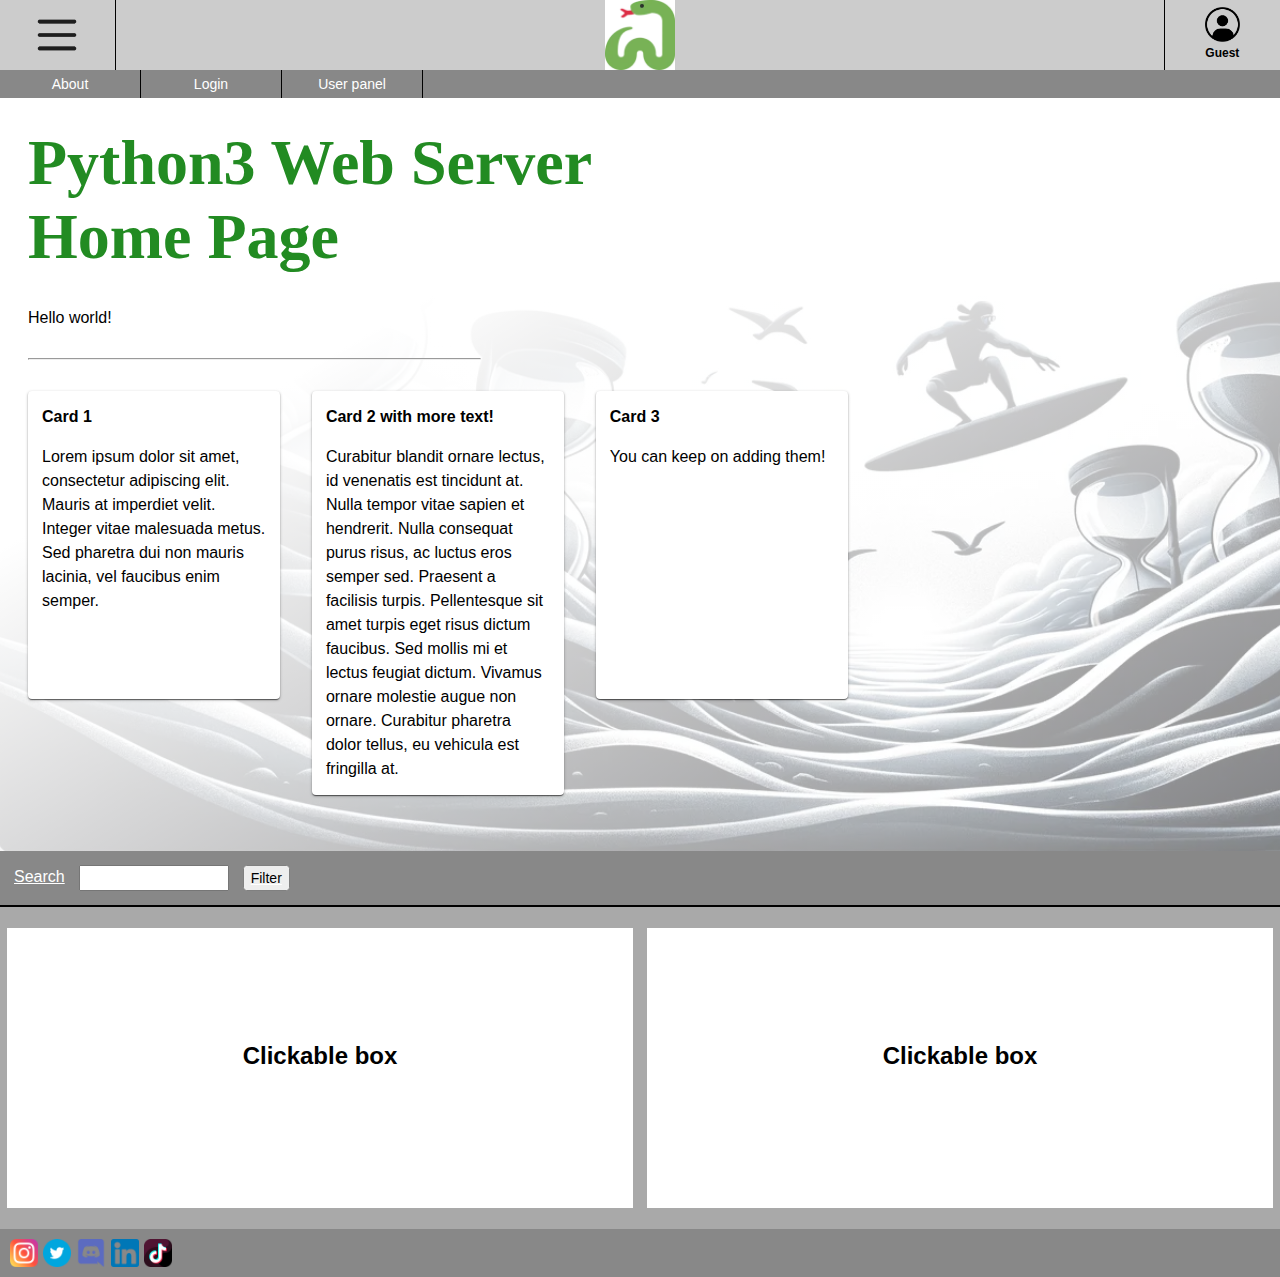
<file: view/index.html>
<!DOCTYPE html>
<html lang="en-US">
	<head>
		<meta charset="utf-8">
		<meta name="viewport" content="width=device-width, initial-scale=1">		
		<link href="style.css" rel="stylesheet" type="text/css">
		
		<script src="//ajax.googleapis.com/ajax/libs/jquery/1.10.2/jquery.min.js"></script>
		<script src="includeHTML.js"></script>
		
		<title>Py3Server Home</title>
		
	</head>

	<body>	
		<div id="HomeContainer">

			<div data-include="header"></div>

			<div id="HomeCarousel">
				<ul class="horizontalListCarousel">
					<li>
						<h1>Python3 Web Server</br>Home Page</h1>
						<p>Hello world!</p>
						<hr>
					</li>
				</ul>
				<ul class="horizontalList" style="display:block;">
					<li>
						<article class="carouselArticle">
							<h3>Card 1</h3>
							<p>
								Lorem ipsum dolor sit amet, consectetur adipiscing elit. Mauris at imperdiet velit. 
								Integer vitae malesuada metus. Sed pharetra dui non mauris lacinia, vel faucibus enim 
								semper.
							</p>
						</article>
					</li>
					<li>
						<article class="carouselArticle">
							<h3>Card 2 with more text!</h3>
							<p>
								Curabitur blandit ornare lectus, id venenatis est tincidunt at. Nulla tempor vitae sapien 
								et hendrerit. Nulla consequat purus risus, ac luctus eros semper sed. Praesent a facilisis 
								turpis. Pellentesque sit amet turpis eget risus dictum faucibus. Sed mollis mi et lectus 
								feugiat dictum. Vivamus ornare molestie augue non ornare. Curabitur pharetra dolor tellus, 
								eu vehicula est fringilla at.
							</p>
						</article>								
					</li>
					<li>
						<article class="carouselArticle">
							<h3>Card 3</h3>
							<p>
								You can keep on adding them!
							</p>
						</article>
					</li>					
				</ul>
			</div>
			
			<div id="EventFilterBar">
				<ul class="horizontalList">
					<li>
						<p>Search</p>
					</li>
					<li>
						<form onSubmit=submitEventSearchFilter;>
							<input type="text"/>
						</form>
					</li>
					<li>
						<button>Filter</button>
					</li>
				</ul>
			</div>
			<div id="HomeMainContentStream">
				<ul class="verticalList">								
					<li style="background-image: linear-gradient(to left, rgba(255,255,255,0.7),
					  rgba(255,255,255,0.7) 100%), url(''); background-size: cover;">
						<a>
							<div>
								<h2>Clickable box</h2>
							</div>
						</a>
					</li>
					<li style="background-image: linear-gradient(to left, rgba(255,255,255,0.7),
					  rgba(255,255,255,0.7) 100%), url(''); background-size: cover;">
						<a>
							<div>
								<h2>Clickable box</h2>
							</div>
						</a>
					</li>
				</ul>
			</div>
		</div>
	</body>

	<div data-include="footer"></div>

</html>
</file>
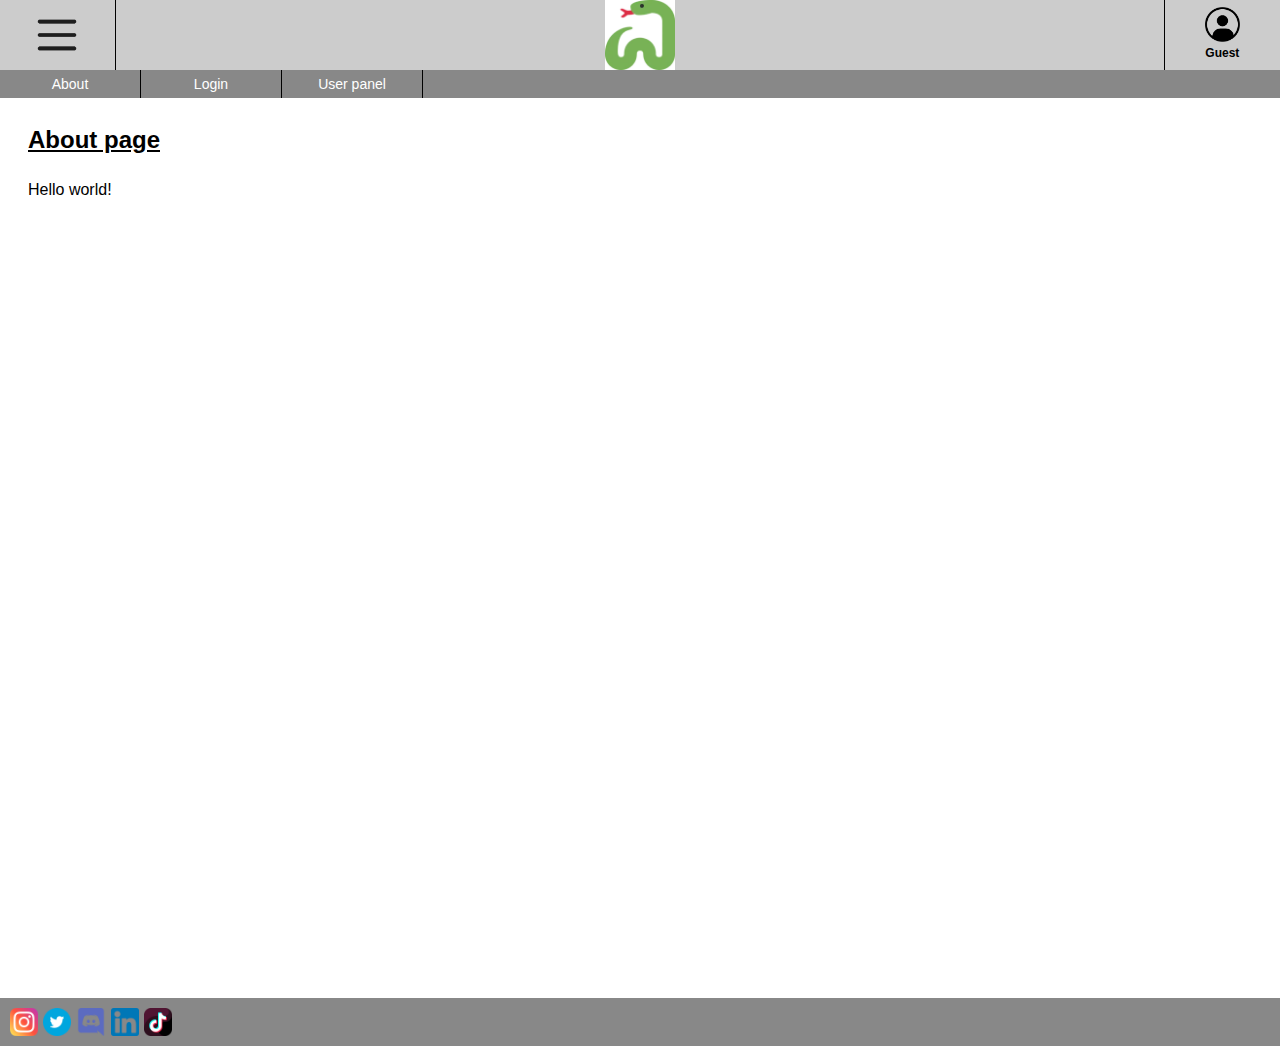
<file: view/about.html>
<!DOCTYPE html>
<html lang="en-US">
	<head>
		<meta charset="utf-8">
		<meta name="viewport" content="width=device-width, initial-scale=1">		
		<link href="style.css" rel="stylesheet" type="text/css">
		
		<script src="//ajax.googleapis.com/ajax/libs/jquery/1.10.2/jquery.min.js"></script>
		<script src="includeHTML.js"></script>		
		
		<title>About</title>
		
	</head>

	<body>	
		<div id="HomeContainer">

			<div data-include="header"></div>

			<!-- Tassy dance event page -->			
			<div id="MainContent">
				<div id="MainContainer">
					<u><h2>About page</h2></u>
					<p>Hello world!</p>
				</div>
			</div>



		</div>
	</body>

	<div data-include="footer"></div>

</html>
</file>
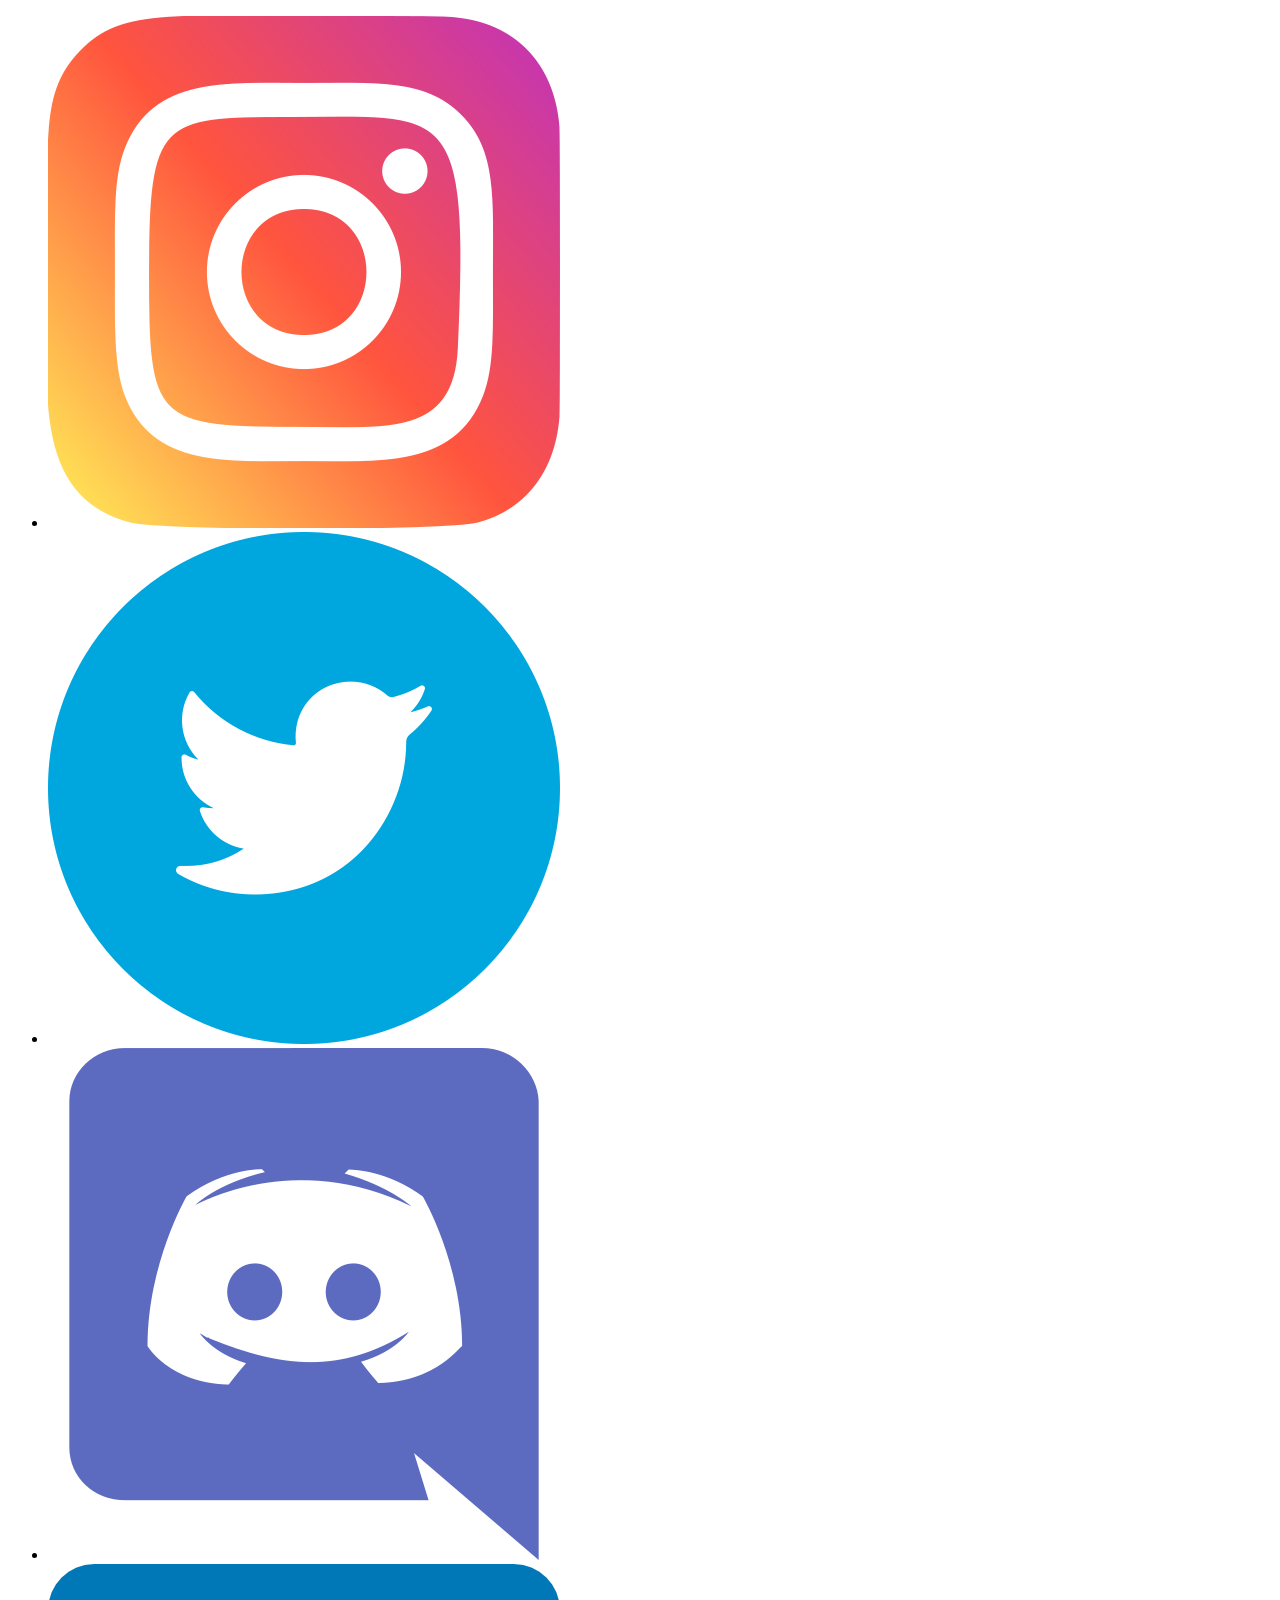
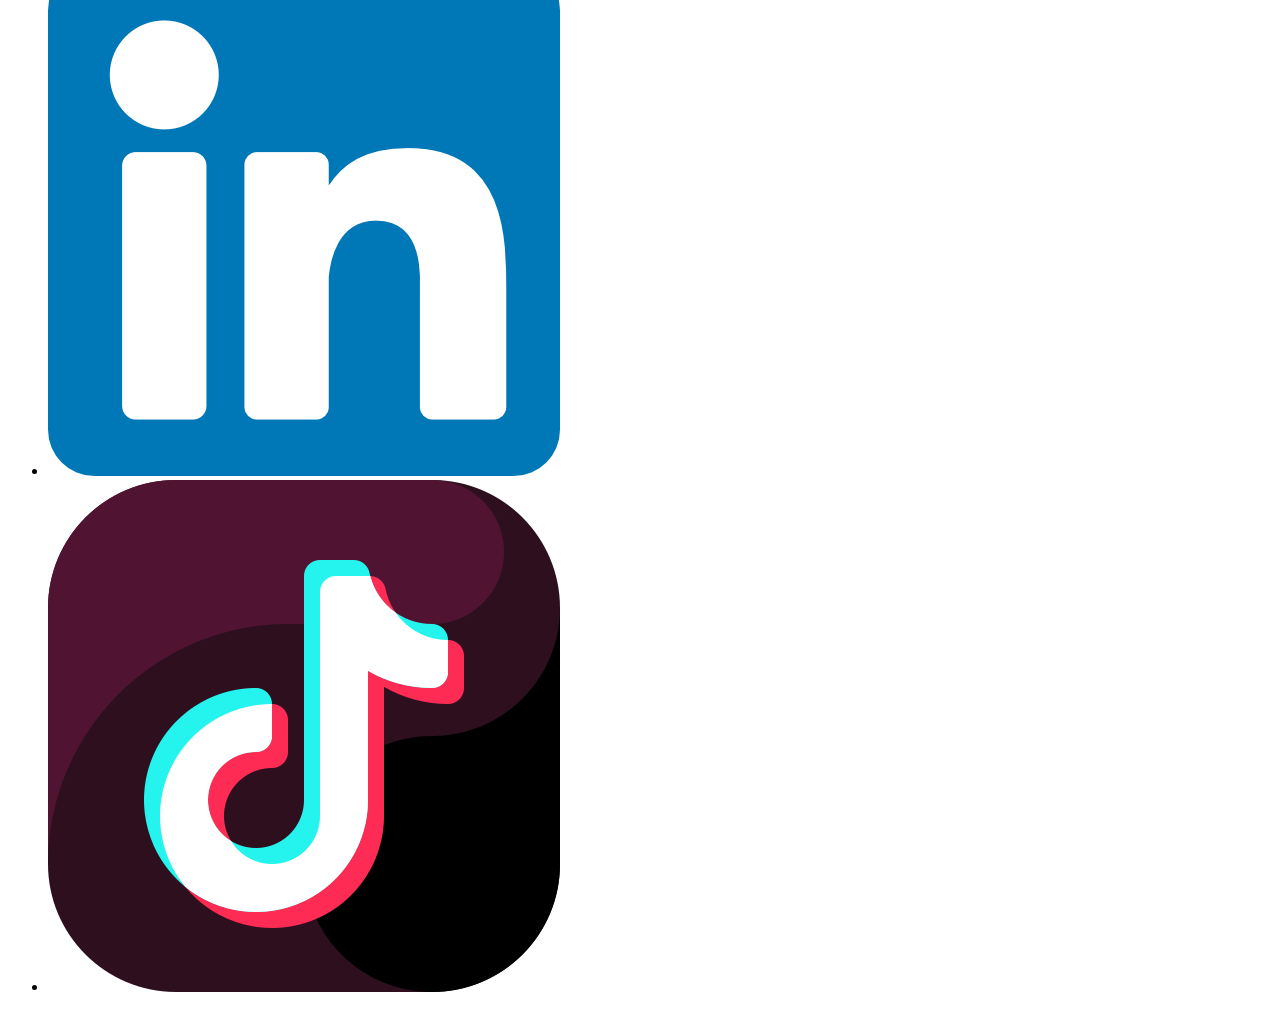
<file: view/footer.html>
<!DOCTYPE html>
<html lang="en-US">
	<footer>
		<ul>
			<li>
				<a>
					<img src="assets/instagram.png"/>
				</a>
			</li>
			<li>
				<a>
					<img src="assets/twitter.png"/>
				</a>
			</li>
			<li>
				<a>
					<img src="assets/discord.png"/>
				</a>
			</li>
			<li>
				<a>
					<img src="assets/linkedin.png"/>
				</a>
			</li>
			<li>
				<a>
					<img src="assets/tiktok.png"/>
				</a>
			</li>
		</ul>
	</footer>

</html>
</file>
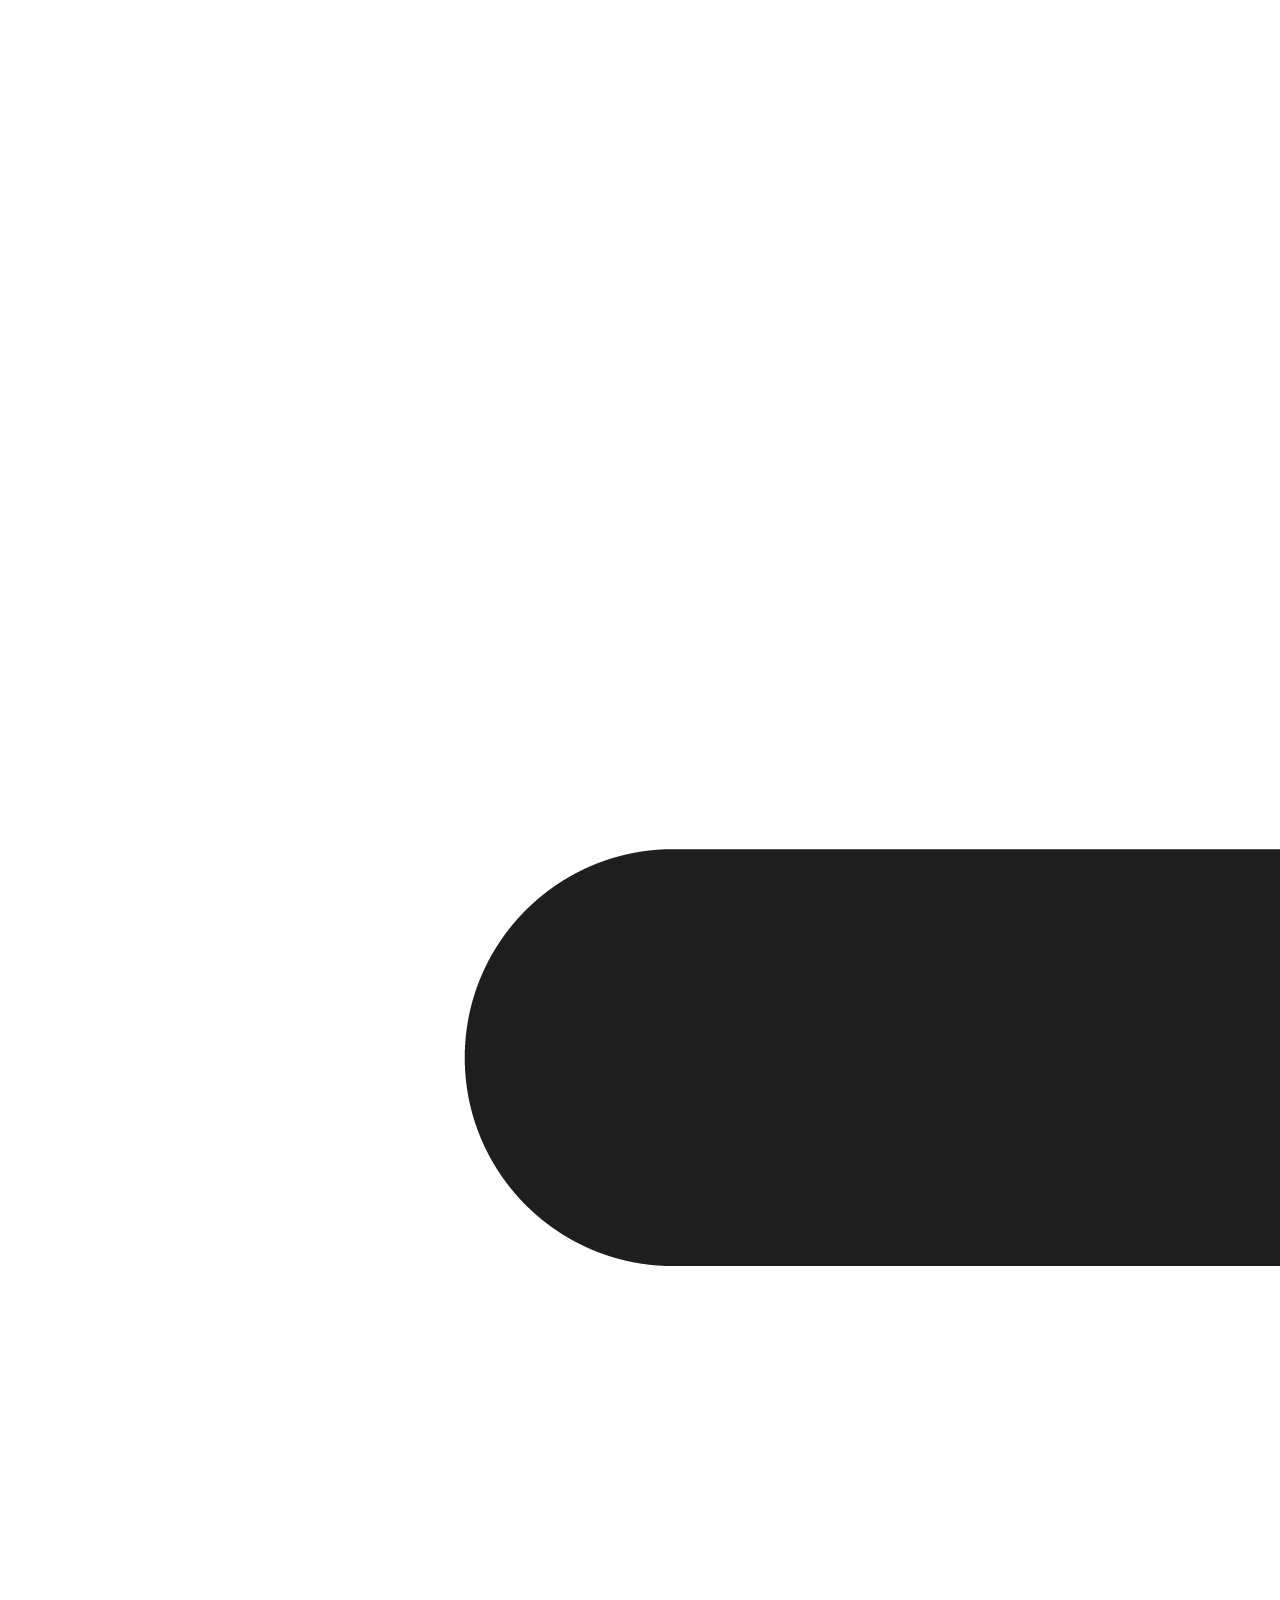
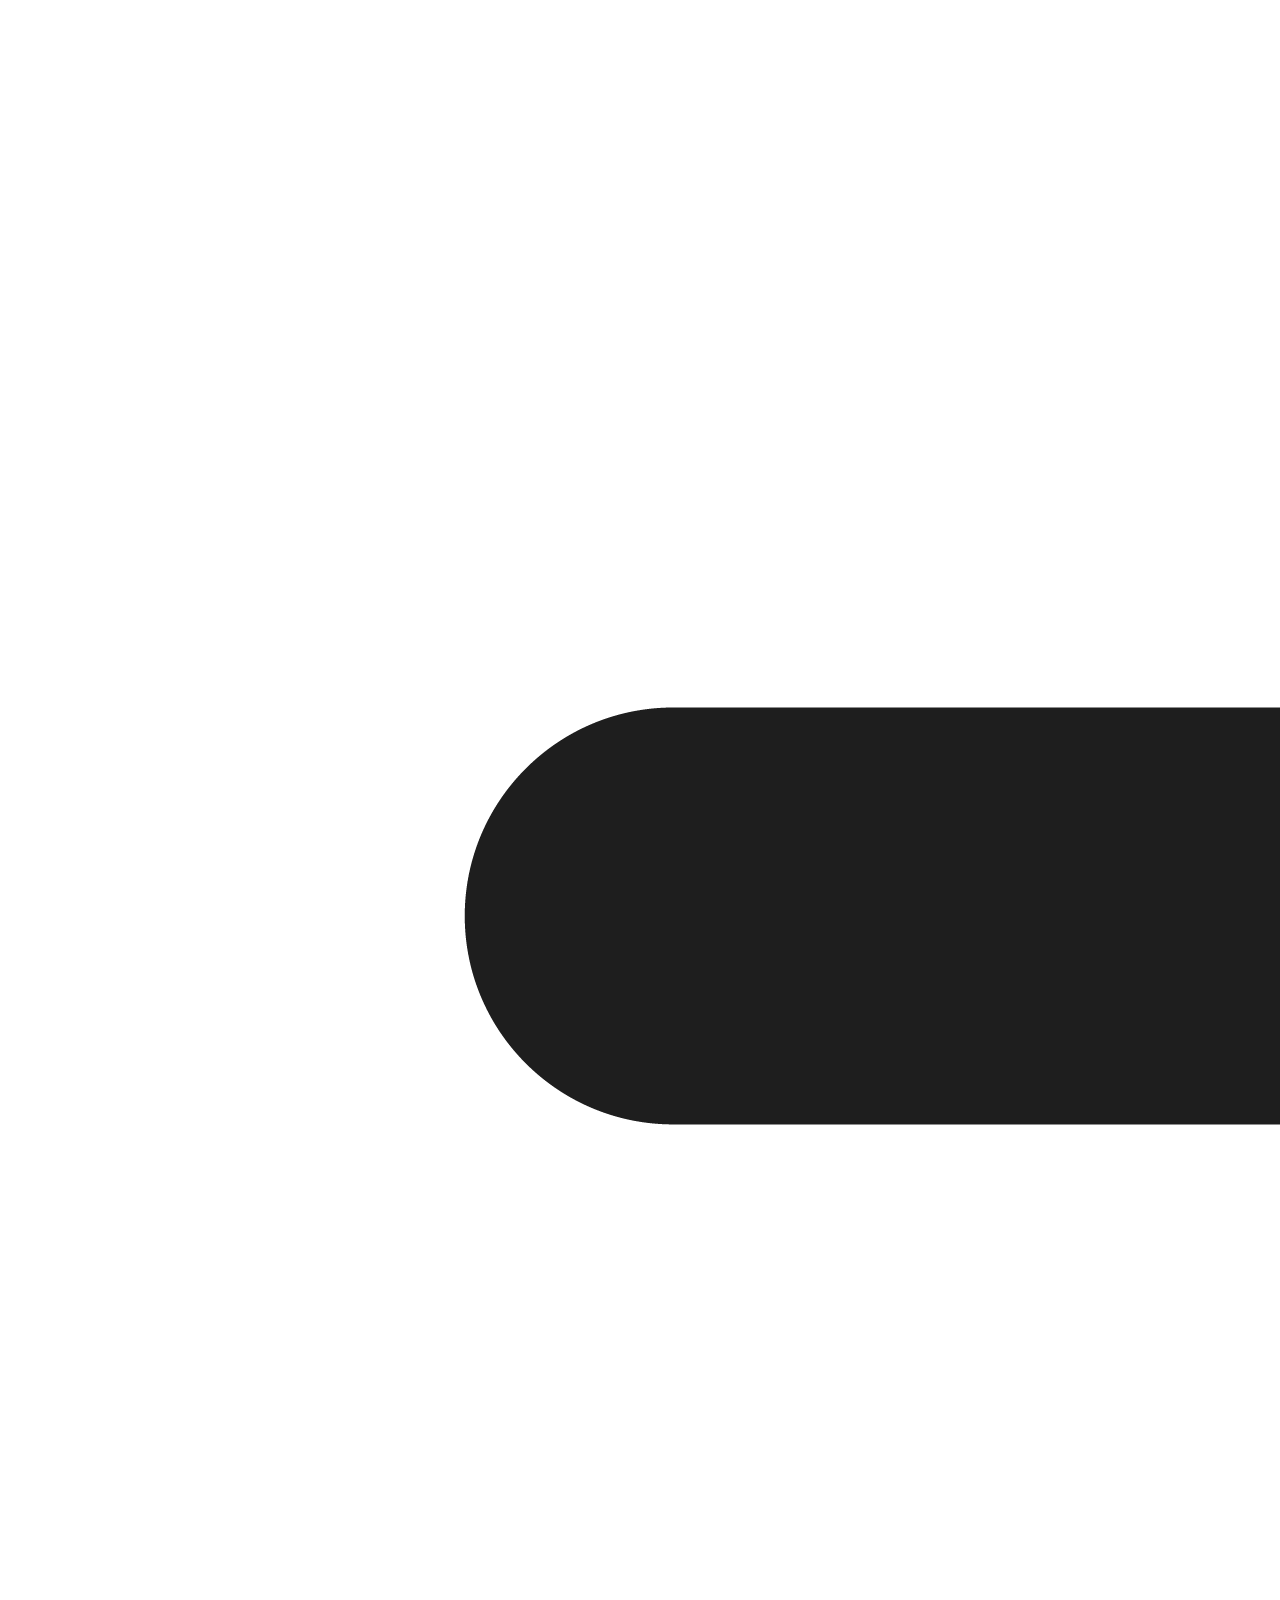
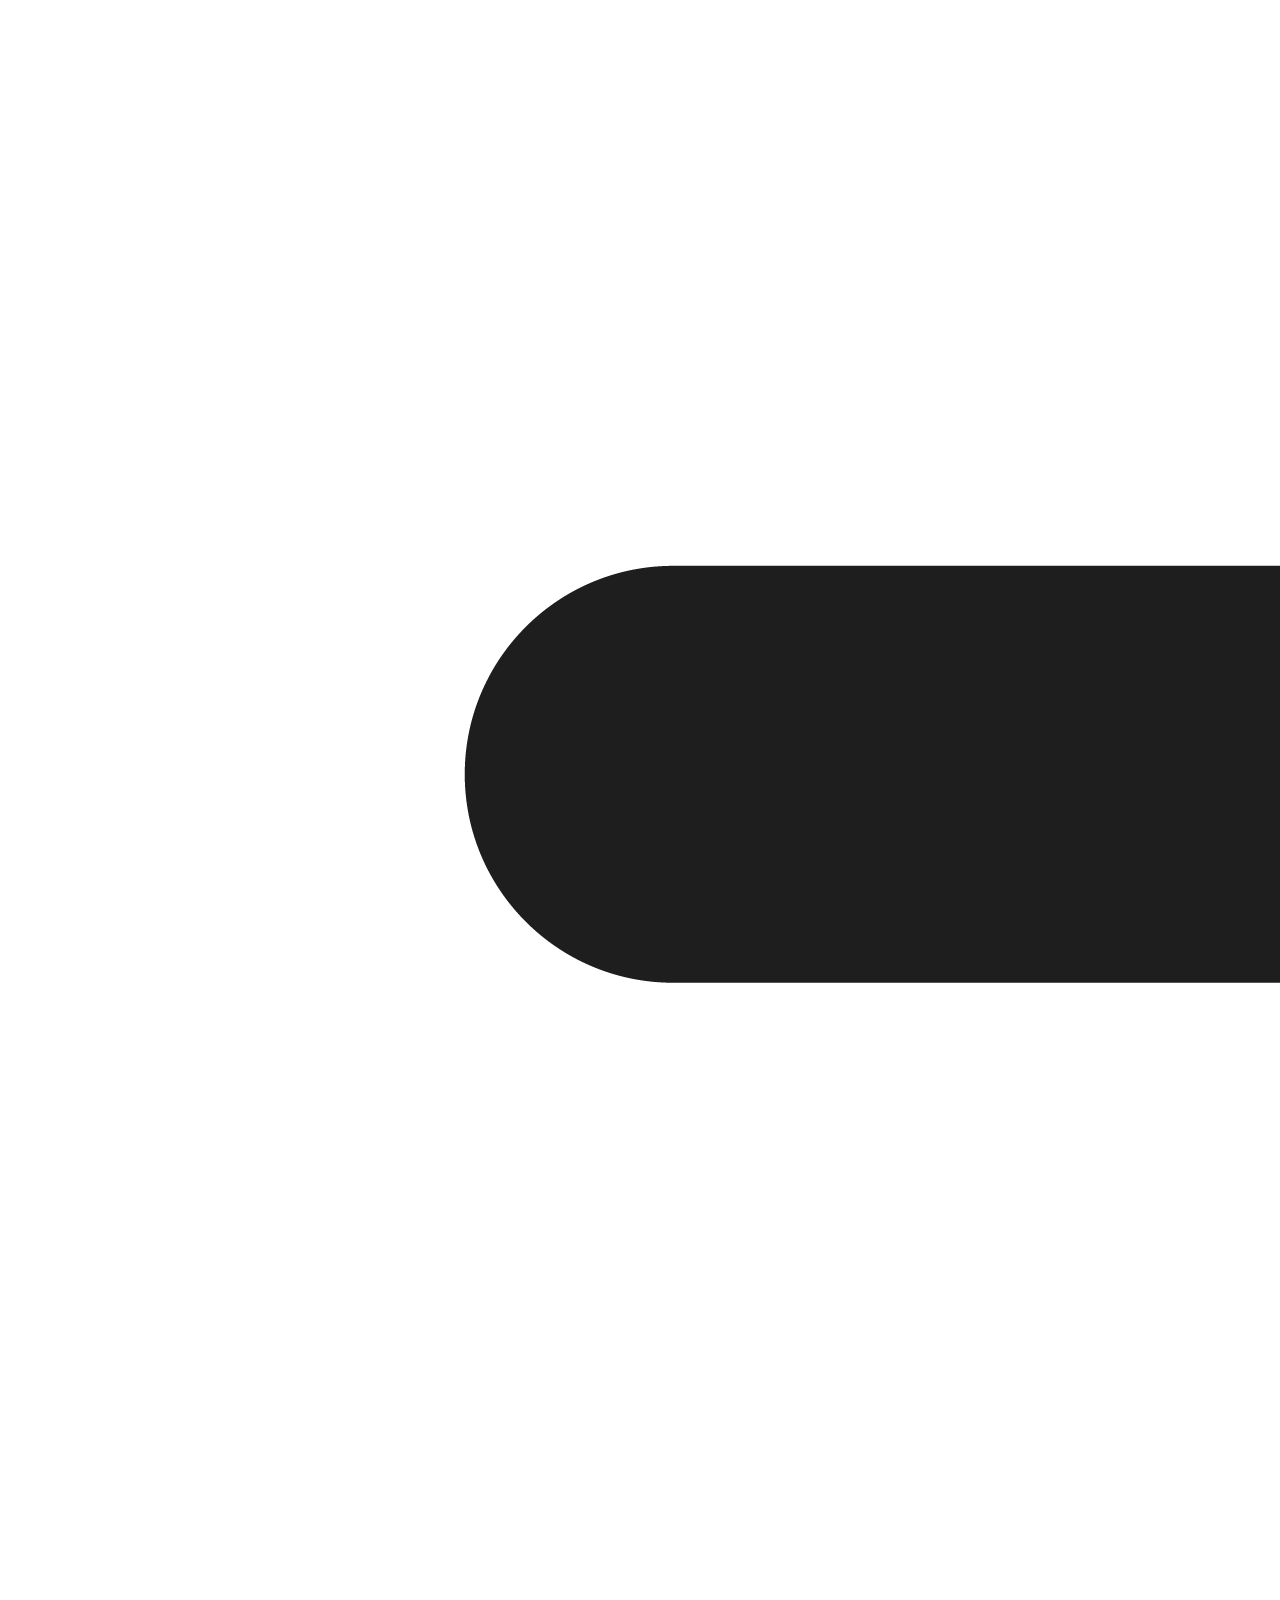
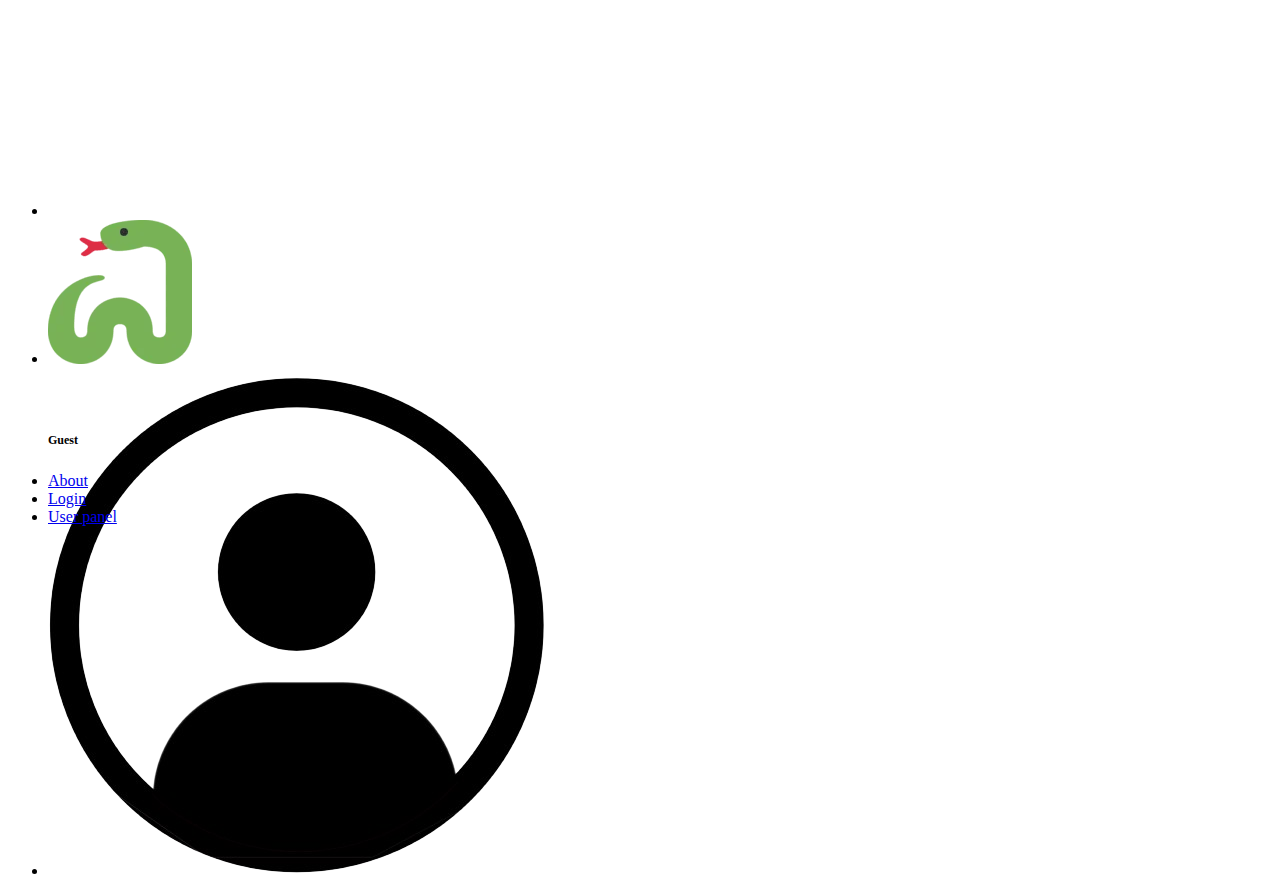
<file: view/header.html>
<!DOCTYPE html>
<html lang="en-US">
	<header>
		<div id="StaticTopBanner">
			<ul class="horizontalList horizontalListBanner">
				<li>
					<img class="paddedImage" src="assets/menuIcon.png"/>
				</li>
				<li>
					<a href="index.html">
						<img src="assets/snake_logo.png" class="bannerImage"/>
					</a>
				</li>
				<li>
					<ul style="width:auto; height:5em; list-style-type:none; margin:0; padding:0;">
						<li style="height:75%;margin:0;margin-top: 0.5em;padding:0;">
							<img class="paddedImage" src="assets/userIcon.png"/>
						</li>
						<li style="height:25%;margin:0;margin-top:-0.5em;padding:0;">
							<p id="username" style="font-size:12px; line-height: 0;font-weight:bold;"></p>
						</li>
					</ul>
				</li>
			</ul>
		</div>
		<div id="HomeCollapsebleFilterBar">
			<ul class="horizontalListNavbar">
				<li><a href="about.html">About</a></li>
				<li><a href="login.html">Login</a></li>
<!--				<li><a href="eventForm.html">EventForm!</a></li> -->
					<li><a href="userPanel.html">User panel</a></li>
			</ul>
		</div>
	</header>
	
	<script>
		window.addEventListener("load", getUser());
	
		function getUser() {
			console.log("getUser()");

			let sessionHash;
			let username = "Guest";

			let cookieJar = document.cookie;
			if(cookieJar.length > 0) {
				cookies = cookieJar.split(';');
				if(cookies.length == 2) {
					for(let cookie of cookies) {
						cookie = cookie.split('=');
						if(cookie.length == 2) {
							cookie[0] = cookie[0].trim();
							if(cookie[0] == "py3server_username") {
								username = cookie[1];
							}
						}
					}
				}
			}
			document.getElementById('username').innerText = username;
		}
		
	</script>
	
	<script src="//ajax.googleapis.com/ajax/libs/jquery/1.10.2/jquery.min.js"></script>
	<script>
		// Hide Header on on scroll down
		var didScroll;
		var lastScrollTop = 0;
		var delta = 5;
		var navbarHeight = $('header').outerHeight();

		$(window).scroll(function(event){
			didScroll = true;
		});

		setInterval(function() {
			if (didScroll) {
				hasScrolled();
				didScroll = false;
			}
		}, 250);

		function hasScrolled() {
			var st = $(this).scrollTop();
			
			// Make sure they scroll more than delta
			if(Math.abs(lastScrollTop - st) <= delta)
				return;
			
			// If they scrolled down and are past the navbar, add class .nav-up.
			// This is necessary so you never see what is "behind" the navbar.
			if (st > lastScrollTop && st > navbarHeight){
				// Scroll Down
				$('header').removeClass('nav-down').addClass('nav-up');
			} else {
				// Scroll Up
				if(st + $(window).height()/2 < $(document).height()) {
					$('header').removeClass('nav-up').addClass('nav-down');
				}
			}
			
			lastScrollTop = st;
		}
		
		
		function submitEventSearchFilter(event) {
			event.preventDefault();
		}
		
	</script>
	
</html>
</file>
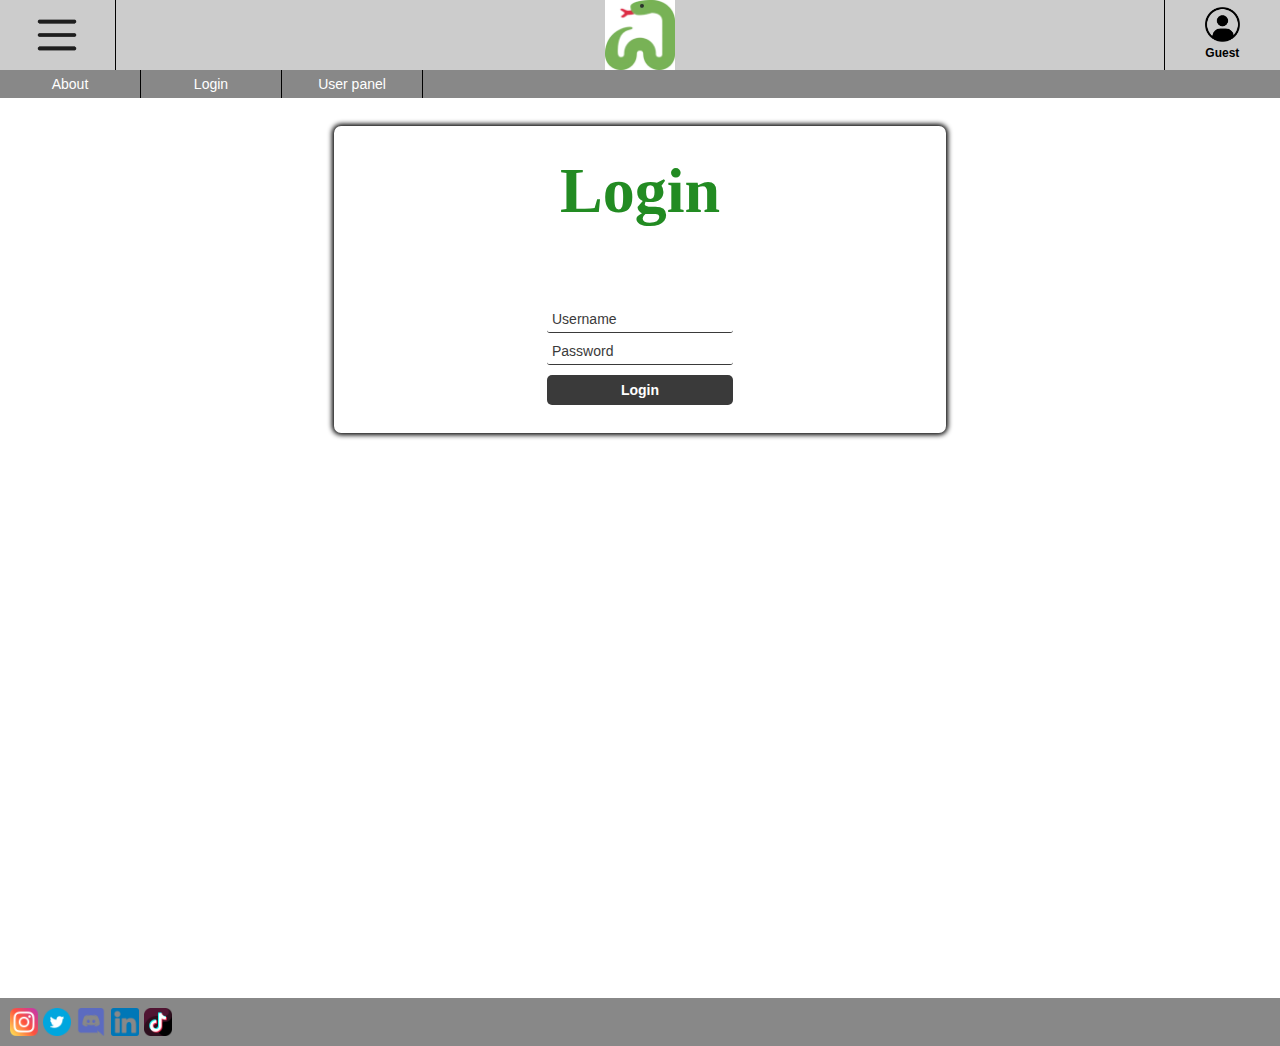
<file: view/login.html>
<!DOCTYPE html>
<html lang="en">

<head>
	<meta charset="UTF-8">
	<meta name="viewport" content="width=device-width, initial-scale=1.0">
	<title>Login</title>
	<link rel="stylesheet" href="style.css">

	<link rel="stylesheet" href="styleLogin.css">

	<script src="//ajax.googleapis.com/ajax/libs/jquery/1.10.2/jquery.min.js"></script>
	<script src="includeHTML.js"></script>

	<script defer src="login.js"></script>

</head>

<body>
	<div data-include="header"></div>

	<div id="HomeContainer"></div>

	<div id="MainContainer">

	<main id="main-holder">
		<h1 id="login-header">Login</h1>
		<div id="login-error-msg-holder">
			<p id="login-error-msg">Invalid username <span id="error-msg-second-line">and/or password</span></p>
		</div>

		<form id="login-form">
			<input type="text" name="username" id="username-field" class="login-form-field" placeholder="Username">
			<input type="password" name="password" id="password-field" class="login-form-field" placeholder="Password">
			<input type="submit" value="Login" id="login-form-submit">
		</form>
	</main>
	
	</div>
	
</body>

<div data-include="footer"></div>

</html>
</file>
<file: view/style.css>
body {
	background-color: white;
	color: black;
	height: 100%;
}

* {
	margin: 0px;
	padding: 0px;
	font-family: "Rethink Sans", sans-serif;
	font-size: 14px;
	font-weight: medium;
}

@media only screen and (max-width: 300px) {
	/* phone screen stuff */
}

header {
	width: 100%;
	height: auto;
	position: fixed;
	top: 0;
	left: 0;
    transition: top 0.2s ease-in-out;
	z-index: 1000;
}

footer {
	width: 100%;
	height: auto;
	background-color: #888888; /* gray */
}
footer > p {
	margin: auto;
	color: white;
	padding: 1em;
}

footer > ul > li > a > img {
	height: 2em;
	width: 2em;
}
footer > ul {
	display: inline-flex;
	padding: 0.5em;
}
footer > ul > li {
	height: 2em;
	width: auto;
	padding: 0.2em;
	display: inline-flex;
}
/*
footer > ul > li > img:hover {
	cursor: pointer;
}
*/
footer > ul > li > p {
	width: 8em;
	word-break: word-all;
	color: white;
}

.paddedImage {
	width: auto;
	height: 66%;
}
.image {
	width: auto;
	height: 100%;
}

.nav-up {
    top: -7em;
}

.carouselArticle {
	width: 20em;
	height: auto;
	min-height: 20em;
	padding: 1em;
	margin: 0 0 2em 2em;
	border-radius: 4px;
	box-shadow: rgba(0, 0, 0, 0.3) 0px 2px 1px -1px, rgba(0, 0, 0, 0.3) 0px 1px 1px 0px, rgba(0, 0, 0, 0.3) 0px 1px 3px 0px;
	font-weight: 400;
    line-height: 1.5;
	background-color: white;
}
hr {
	margin-top: 2em;
	width: 80%;
}
.carouselArticle > h3 {
	font-size: 16px;
	font-weight: bold;
	margin: 0 0 1em 0;
}

/* main content */
#MainContent {
	width: 100%;
	height: 100%;
	min-height: 500px;	
}

#MainContainer {
	width: 100%;
	height: 100%;
	padding: 2em;
	word-break: word-all;
	-webkit-box-sizing: border-box; /* Safari/Chrome, other WebKit */
	-moz-box-sizing: border-box;    /* Firefox, other Gecko */
	box-sizing: border-box;         /* Opera/IE 8+ */
	min-height:100vh;
}

#HomeContainer {
	margin-top: 7em;
	height: auto;
}

#StaticTopBanner {
	height: 5em;
}

#HomeCollapsebleFilterBar {
	height: 2em;
	background-color: #888888; /* gray */
}
#HomeCarousel {
	width: 100%;
	background-color: #888888; /* gray */
	background-image: linear-gradient(to left top, rgba(255,255,255,0.5),
					  rgba(255,255,255,1) 70%), url("assets/indexBackground.png");
	background-size: cover;
	padding: 0 0 2em 0;
}

#EventFilterBar {
	width: 100%;
	height: auto;
	background-color: #888888; /* gray */
	color: white;
}

#EventFilterBar > ul > li {
	width: auto;
	margin: 1em 0 1em 1em;
	text-decoration: underline;
}

#EventFilterBar > ul > li:hover {
	font-weight: unset;
}

#EventFilterBar > ul > li > form > input {
	width: 10em;
	padding: 3px;
	color: black;
}

button {
	width: auto;
	padding: 0 0.5em;
	background-color: #EEEEEE;
	border: 1px solid gray;
	border-radius: 0.25em;
}
button:hover {
	background-color: white;
	cursor: pointer;
}

h1 {
	font-family: Georgia;
	font-size: 64px;
	margin-bottom: 0.5em;
	color: forestgreen;
}

h2 {
	padding-bottom: 1em;
	font-size: 24px;
}

p {
	font-size: 16px;
	font-weight: 400;
    line-height: 1.5;
}
/*
.leftAndRightBlackFadeOverlay {
	background: transparent;
	width: 100%;
	height: 100%;
	content: '';
	left: 0; right: 0;
	top: 0; bottom: 0;
	background-image:
		linear-gradient(to right, rgba(0,0,0,0.3), rgba(0,0,0,0) 10%),
		linear-gradient(to left , rgba(0,0,0,0.3), rgba(0,0,0,0) 10%);
}
*/
a {
	all: unset;
	width: 100%;
	height: 100%;
}
a:hover {
	cursor: pointer;
}

.horizontalListNavbar {
	width: 100%;
	height: 100%;
	display: flex;
	overflow: hidden;
}
.horizontalListNavbar > li {
	width: 10em;
	height: 100%;
	display: flex;
	justify-content: center;
	align-items: center;
	color: white;
	border-right: 1px solid black;
}
.horizontalListNavbar > li > * {
	width: auto;
	height: auto;
	display: flex;
}

.horizontalListNavbar > li:hover {
	font-weight: bolder;
}

.horizontalList {
	width: 100%;
	max-width: 100%;
	height: 100%;
	display: inline-flex;
}
.horizontalList > li {
	width: 20em;
	height: auto;
	display: inline-flex;
}
.horizontalList > li:hover {
	font-weight: bolder;
}
.horizontalListBanner {
	background-color: #cccccc; /* Cadet gray */
}
.horizontalListBanner > li:first-child, 
.horizontalListBanner > li:last-child 	{ 
	width: 10em;
	height: auto;
	border: 0;
}
.horizontalListBanner > li 	{ 
	border-left: 1px solid black;
	border-right: 1px solid black;
	width: 100%; 
	display: flex;
	justify-content: center;
	align-items: center;
}
.bannerImage {
	width: auto;
	height: 100%;
	display: flex;
	margin: auto;
	justify-content: center;
	align-items: center;
}

.horizontalListBanner > li:hover {
	cursor: pointer;
}

.horizontalListCarousel {
	width: auto;
	height: auto;
	padding: 2em;
}
.horizontalListCarousel > li {
	width: auto;
	height: auto;
	display: inline-block;
}

.verticalList {
	margin: auto;
	width: 100%;
	height: 100%;
	display: grid;
	gap: -1em;
	grid-template-columns: 1fr 1fr;
	overflow: hidden;
	padding-top: 1em;
	padding-bottom: 1em;
	border-top: 2px solid black;
	background-color: darkgray;
}
@media only screen and (max-width: 500px) {
	.verticalList {
		grid-template-columns: 1fr;
	}
	h1 {
		font-size: 48px;
	}
}

.verticalList > li {
	width: auto;
	height: 20em;
	display: flex;
	justify-content: center;
	align-items: center;
	color: black;
	background-color: white;
	border: 0.5em solid darkgray;
}
.verticalList > li > * {
	display: flex;
}

.verticalList > li > a > div {
	margin: auto;
	display: flex;
	justify-content: center;
	align-items: center;	
}
</file>
<file: view/styleLogin.css>
#main-holder {
	min-width: 300px;
	width: 50%;
	margin: auto;
	padding: 2em 0;
	display: grid;
	justify-items: center;
	align-items: center;
	background-color: white;
	border-radius: 7px;
	box-shadow: 0px 0px 5px 2px black;
}

#login-error-msg-holder {
	width: 100%;
	height: 100%;
	margin: 1em;
	margin-top: -1em;
	display: grid;
	justify-items: center;
	align-items: center;
}

#login-error-msg {
	width: 23%;
	text-align: center;
	margin: 0;
	padding: 5px;
	font-size: 12px;
	font-weight: bold;
	color: #8a0000;
	border: 1px solid #8a0000;
	background-color: #e58f8f;
	opacity: 0;
}

#error-msg-second-line {
	display: block;
}

#login-form {
	align-self: flex-start;
	display: grid;
	justify-items: center;
	align-items: center;
}

.login-form-field::placeholder {
	color: #3a3a3a;
}

.login-form-field {
	border: none;
	border-bottom: 1px solid #3a3a3a;
	margin-bottom: 10px;
	border-radius: 3px;
	outline: none;
	padding: 0px 0px 5px 5px;
}

#login-form-submit {
	width: 100%;
	padding: 7px;
	border: none;
	border-radius: 5px;
	color: white;
	font-weight: bold;
	background-color: #3a3a3a;
	cursor: pointer;
	outline: none;
}
</file>
